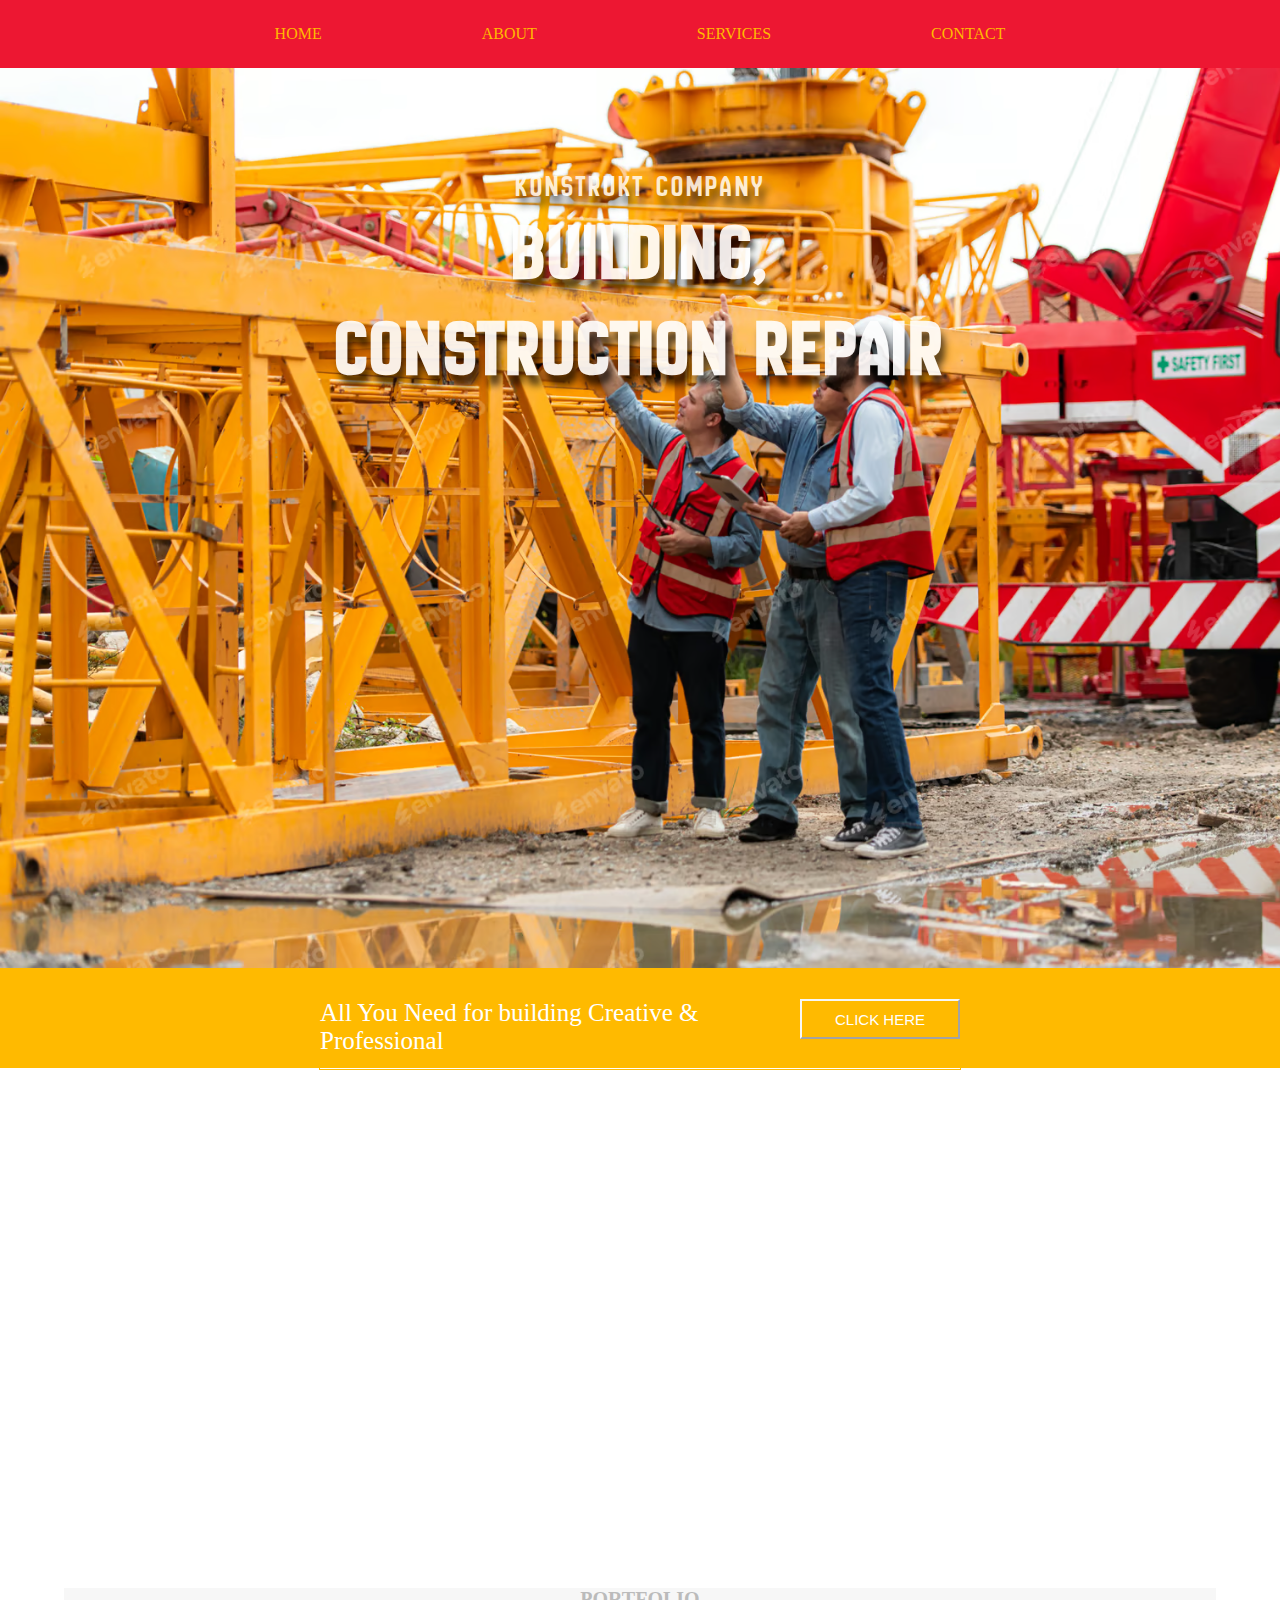
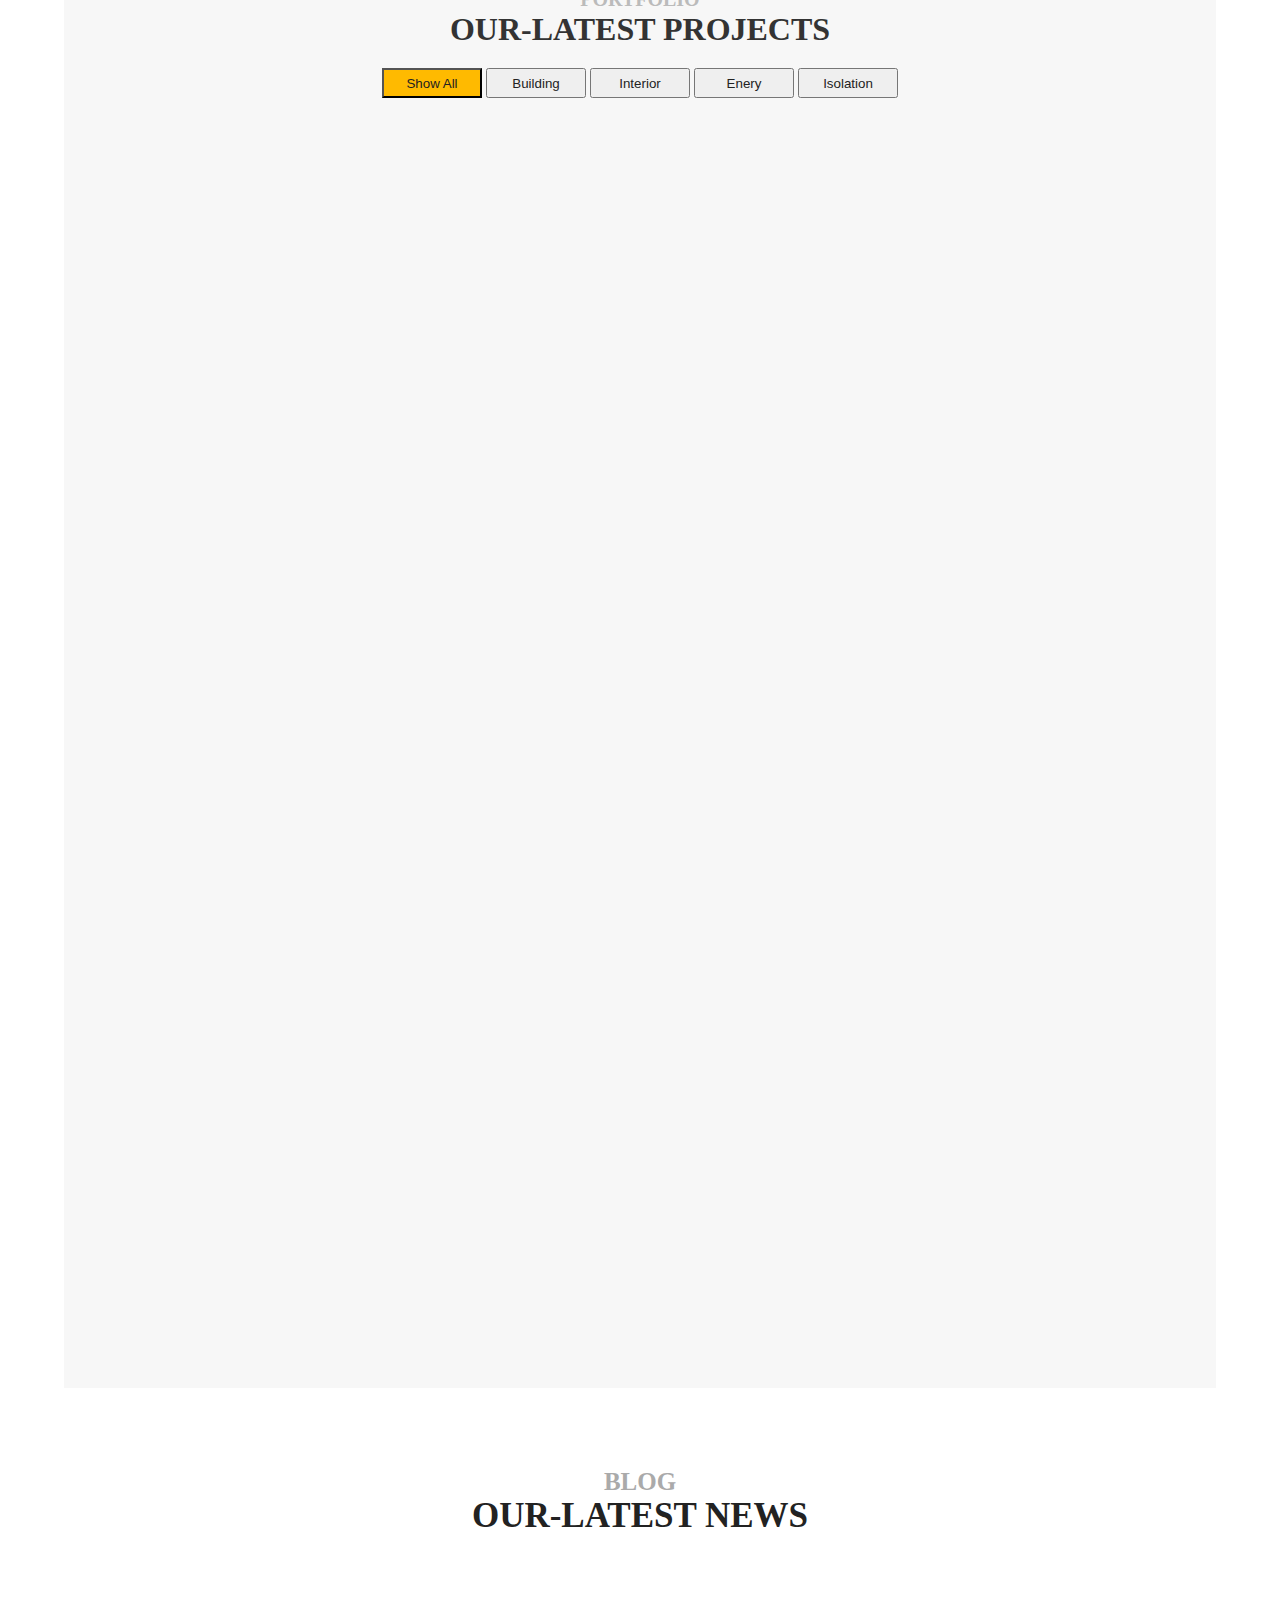
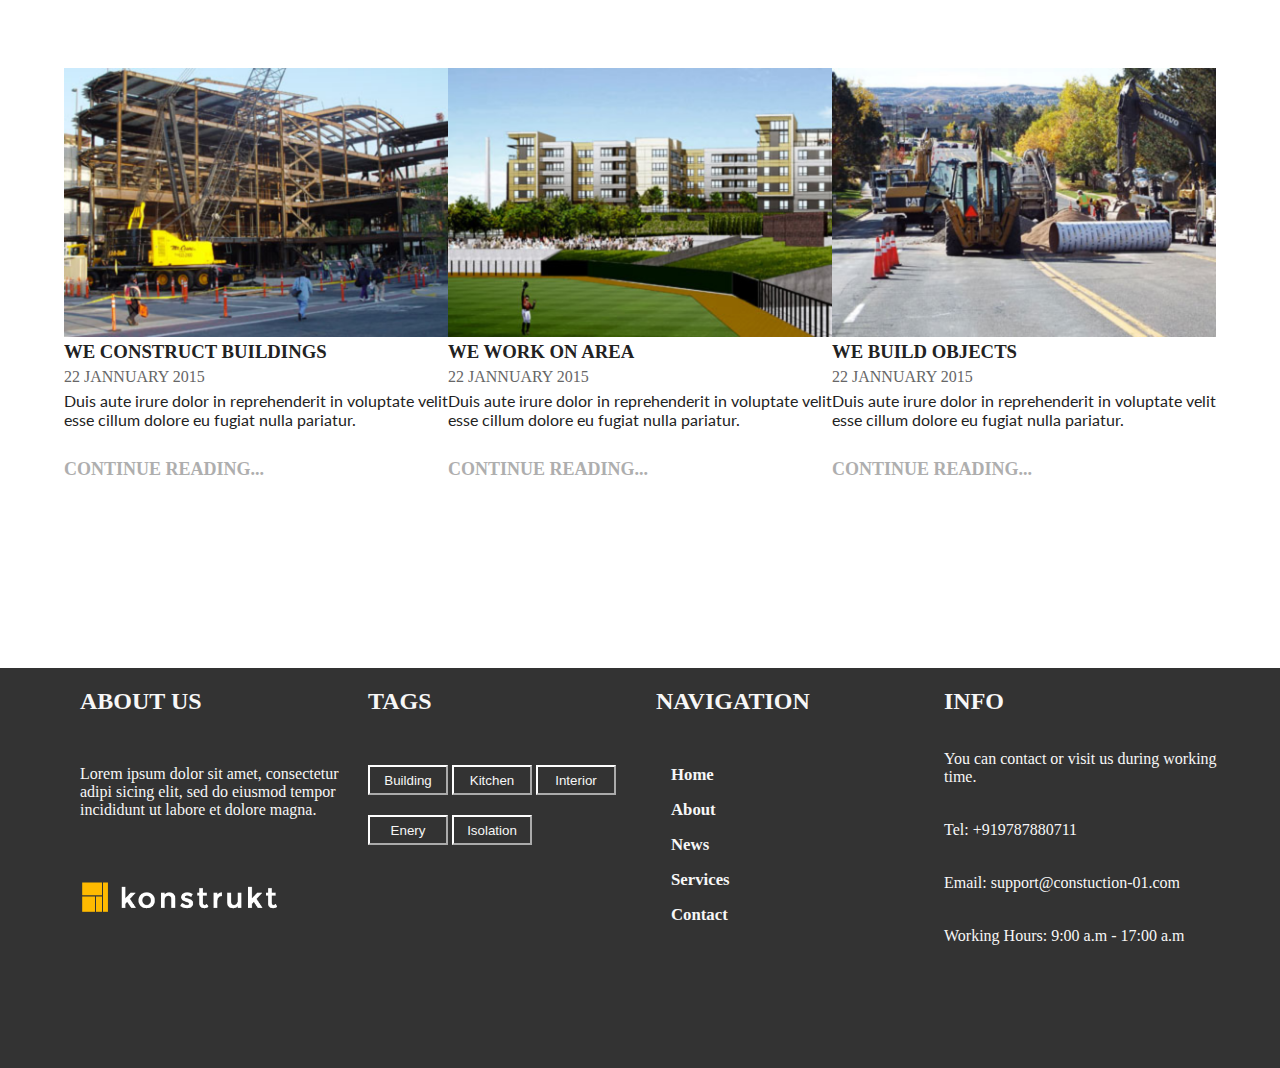
<file: index.html>
<!DOCTYPE html>
<html lang="en">
<head>
    <meta charset="UTF-8">
    <meta name="viewport" content="width=device-width, initial-scale=1.0">
    <link rel="stylesheet" href="./assets/css/style.css">
    <link rel="shortcut icon" href="./assets/img/fav-icon.png" type="image/x-icon">
    <link rel="stylesheet" href="https://cdnjs.cloudflare.com/ajax/libs/font-awesome/6.6.0/css/all.min.css" integrity="sha512-Kc323vGBEqzTmouAECnVceyQqyqdsSiqLQISBL29aUW4U/M7pSPA/gEUZQqv1cwx4OnYxTxve5UMg5GT6L4JJg==" crossorigin="anonymous" referrerpolicy="no-referrer" />
    <link rel="preconnect" href="https://fonts.googleapis.com">
    <link rel="preconnect" href="https://fonts.gstatic.com" crossorigin>
    <link rel="preconnect" href="https://fonts.googleapis.com">
    <link rel="preconnect" href="https://fonts.gstatic.com" crossorigin>
    <!-- aos animation -->
   <link href="https://unpkg.com/aos@2.3.1/dist/aos.css" rel="stylesheet">
   <script src="https://unpkg.com/aos@2.3.1/dist/aos.js"></script>
   <!-- aos animation -->
<!-- font family -->
    <link href="https://fonts.googleapis.com/css2?family=Montserrat:ital,wght@0,100..900;1,100..900&display=swap" rel="stylesheet">
    <link href="https://fonts.googleapis.com/css2?family=Lato:ital,wght@0,100;0,300;0,400;0,700;0,900;1,100;1,300;1,400;1,700;1,900&display=swap" rel="stylesheet">
    <link rel="preconnect" href="https://fonts.googleapis.com">
    <link rel="preconnect" href="https://fonts.gstatic.com" crossorigin>
    <link href="https://fonts.googleapis.com/css2?family=New+Amsterdam&display=swap" rel="stylesheet">

<title>marizee-one</title>
</head>
<body>
<!-- navbar -->
 <div class="navbar">
    <ul class="nav">
        <li><a href="index.html">HOME</a></li>
        <li><a href="about.html">ABOUT</a></li>
        <li><a href="service.html">SERVICES</a></li>
        <li><a href="contact.html">CONTACT</a></li>
     </ul>
 </div>
 <!-- home-page -->
 <div class="bg-img">
    <div class="text">
         <p>KONSTRUKT COMPANY</p>
         <h1>Building,<h1>
         <h1>Construction Repair</h1>
    </div> 
</div>
<!-- yellow-box -->
 <div class="yellow-box">
    <div class="box">
    <p>All You Need for building Creative & Professional<p>
    <button>CLICK HERE</button>
    </div>
 </div>
 <!-- grid -->
<div class="grid">
<!-- main-box -->    
<div class="main-box">
<div data-aos="fade-right" data-aos-duration="800">  
    <div class="box-1">
        <div class="small">
            <img src="./assets/img/img1.png" alt="" width="100%">
        </div>
        <div class="small-2">
            <h3>CONSTRUCTION</h3>
        </div>
        <div class="para-1">
            <p>A nice home deck provides a beautiful and relaxing spot for you and your family to enjoy the outdoors. Our professional handymen are ready to help you with all your deck repair and deck maintenance needs.</p>
        </div>
    </div>
</div>    



<div data-aos="flip-left" data-aos-easing="ease-out-cubic" data-aos-duration="500">
    <div class="box-1">
        <div class="small">
            <img src="./assets/img/img2.png" alt="" width="100%">
        </div>
        <div class="small-2">
            <h3> BUILDING</h3>
        </div>
        <div class="para-1">
            <p>A nice home deck provides a beautiful and relaxing spot for you and your family to enjoy the outdoors. Our professional handymen are ready to help you with all your deck repair and deck maintenance needs.</p>
        </div>
    </div>
</div>    



<div data-aos="fade-left" data-aos-duration="800">  
    <div class="box-1">
        <div class="small">
            <img src="./assets/img/img3.png" alt="" width="100%">
        </div>
        <div class="small-2">
            <h3> ELECTRICY INSTALLATION</h3>
        </div>
        <div class="para-1">
            <p>A nice home deck provides a beautiful and relaxing spot for you and your family to enjoy the outdoors. Our professional handymen are ready to help you with all your deck repair and deck maintenance needs.</p>
        </div>
    </div>
</div>     
</div>   
<!-- PORTFOLIO -->
 <div class="last-project">
    <div class="small-3">
        <h5>PORTFOLIO</h5>
        <h1>OUR-LATEST PROJECTS</h1>
        <button class="show-all">Show All</button>
        <button>Building</button>
        <button>Interior</button>
        <button>Enery</button>
        <button>Isolation</button>
    </div> 
</div> 
<!-- last-project-2 -->
 <div class="last-project-2">
    <!-- main-box-1 -->
  <div class="main-box-1">
             <div data-aos="fade-right" data-aos-duration="1500">
                   <div class="box-2">
                      <div class="small-4">
                          <img src="./assets/img/portfilo-1.png" alt="" width="100%">
                      </div>
                      <div class="para-2">
                            <div class="move">
                                 <h3>ELEGANT HOUSE</h3>
                                 <h5>HOUSE,BUILDING</h5>
                            </div>
                       </div>
                  </div>
             </div>    
           <div data-aos="fade-down" data-aos-duration="1500">   
                 <div class="box-4">
                      <div class="small-4">
                          <img src="./assets/img/portfilo-2.png" alt="" width="100%">
                     </div>
                     <div class="para-2">
                          <div class="move">
                              <h3>BEAUTIFUL HOUSE</h3>
                              <h5>INTERIOR</h5>
                         </div>
                     </div>
                </div>
          </div>
     
     

          <div data-aos="fade-left" data-aos-duration="1500">
                <div class="box-2">
                      <div class="small-4">
                           <img src="./assets/img/portfilo-3.png" alt="" width="100%">
                     </div>
                     <div class="para-2">
                         <div class="move">
                              <h3>CLASSIC HOUSE</h3>
                              <h5>BUILDING,ISOLATION</h5>
                         </div>
                    </div>
               </div>
         </div>     
 </div>
<!-- main-box-2 -->
        <div class="main-box-2">
                 <div data-aos="fade-right" data-aos-duration="1500">
                        <div class="box-3">
                           <div class="small-4">
                               <img src="./assets/img/portfilo-4.png" alt="" width="100%">
                           </div>
                           <div class="para-2">
                                 <div class="move">
                                      <h3>MODERN AND TRENDING HOUSE</h3>
                                      <h5>BUILDING</h5>
                                 </div>
                            </div>
                      </div>   
                </div>      
                <div data-aos="fade-up" data-aos-duration="1500">     
                      <div class="box-3">
                           <div class="small-4">
                               <img src="./assets/img/portfilo-5.png" alt="" width="100%">
                           </div>
                           <div class="para-2">
                               <div class="move">
                                   <h3>AFARIST BUILDING</h3>
                                   <h5>INTERIOR,ISOLATION</h5>
                              </div>
                          </div>
                     </div> 
                 </div>     
              <div data-aos="fade-left" data-aos-duration="1500">          
                     <div class="box-3">
                           <div class="small-4">
                                <img src="./assets/img/portfilo-6.png" alt="" width="100%">
                           </div>
                          <div class="para-2">
                              <div class="move">
                                   <h3>TRADITIONAL HOUSE</h3>
                                   <h5>ENERGY</h5>
                              </div>
                         </div>
                   </div>
              </div>    
       </div>       
 </div> 
 <!-- latest-news -->
<div class="latest-news">
    <div class="para-3">
    <h5>BLOG</h5>
    <h2>OUR-LATEST NEWS</h2>
    </div>
</div>
<div class="main-box-3">
    
    <div class="box-5">
        <div class="small-5">
            <img src="./assets/img/latest-1.png" alt="" width="100%">
        </div>
        <div class="para-4">
            <h3> WE CONSTRUCT BUILDINGS</h3>
            <p>22 JANNUARY 2015</p>            
        </div>
        <div class="para-5">
            <p>Duis aute irure dolor in reprehenderit in voluptate velit esse cillum dolore eu fugiat nulla pariatur.</p>
            <h5>CONTINUE READING...</h5>
        </div>
    </div>
    <div class="box-5">
        <div class="small-5">
            <img src="./assets/img/latest-2.png" alt="" width="100%">
        </div>
        <div class="para-4">
            <h3> WE WORK ON AREA</h3>
            <p>22 JANNUARY 2015</p>            
        </div>
        <div class="para-5">
            <p>Duis aute irure dolor in reprehenderit in voluptate velit esse cillum dolore eu fugiat nulla pariatur.</p>
            <h5>CONTINUE READING...</h5>
        </div>
    </div>

    <div class="box-5">
        <div class="small-5">
            <img src="./assets/img/latest-3.png" alt="" width="100%">
        </div>
        <div class="para-4">
            <h3> WE BUILD OBJECTS</h3>
            <p>22 JANNUARY 2015</p>            
        </div>
        <div class="para-5">
            <p>Duis aute irure dolor in reprehenderit in voluptate velit esse cillum dolore eu fugiat nulla pariatur.</p>
            <h5>CONTINUE READING...</h5>
        </div>
    </div>
</div>
<!-- grid -->
</div>
<!-- last-box -->
<div class="last-box">
    <div class="box-6">
        <div class="small-6">
            <h2>ABOUT US</h2>
            <p>Lorem ipsum dolor sit amet, consectetur adipi sicing elit, sed do eiusmod tempor incididunt ut labore et dolore magna.</p>
            <div class="img-31">
               <img src="./assets/img/footer-logo88x.png" alt="" width="200px">  
            </div>
        </div>
        <div class="small-6">
             <h2>TAGS</h2>
            <div class="butt-1">
                <button class="show-1" >Building</button>
                <button class="show-1">Kitchen</button>
                <button class="show-1">Interior</button>
                <button class="show-2">Enery</button>
                <button class="show-2">Isolation</button>
            </div>
        </div>
        <div class="small-6">
            <h2>NAVIGATION</h2>
            <div class="para-0">
            <h6 class="h6">Home</h6>
            <h6 class="h6">About</h6>
            <h6 class="h6">News</h6>
            <h6 class="h6">Services</h6>
            <h6 class="h6">Contact</h6>
            </div>
        </div>
        <div class="small-6">
             <h2>INFO</h2>
            <div class="para-9">
                <p>You can contact or visit us during working time.</p>
                <p>Tel: +919787880711</p>
                <p>Email: support@constuction-01.com</p>
                <p>Working Hours: 9:00 a.m - 17:00 a.m</p>
            </div>
        </div>
  </div>
</div>
<script>
    AOS.init();
  </script>

</body>
</html>
</file>
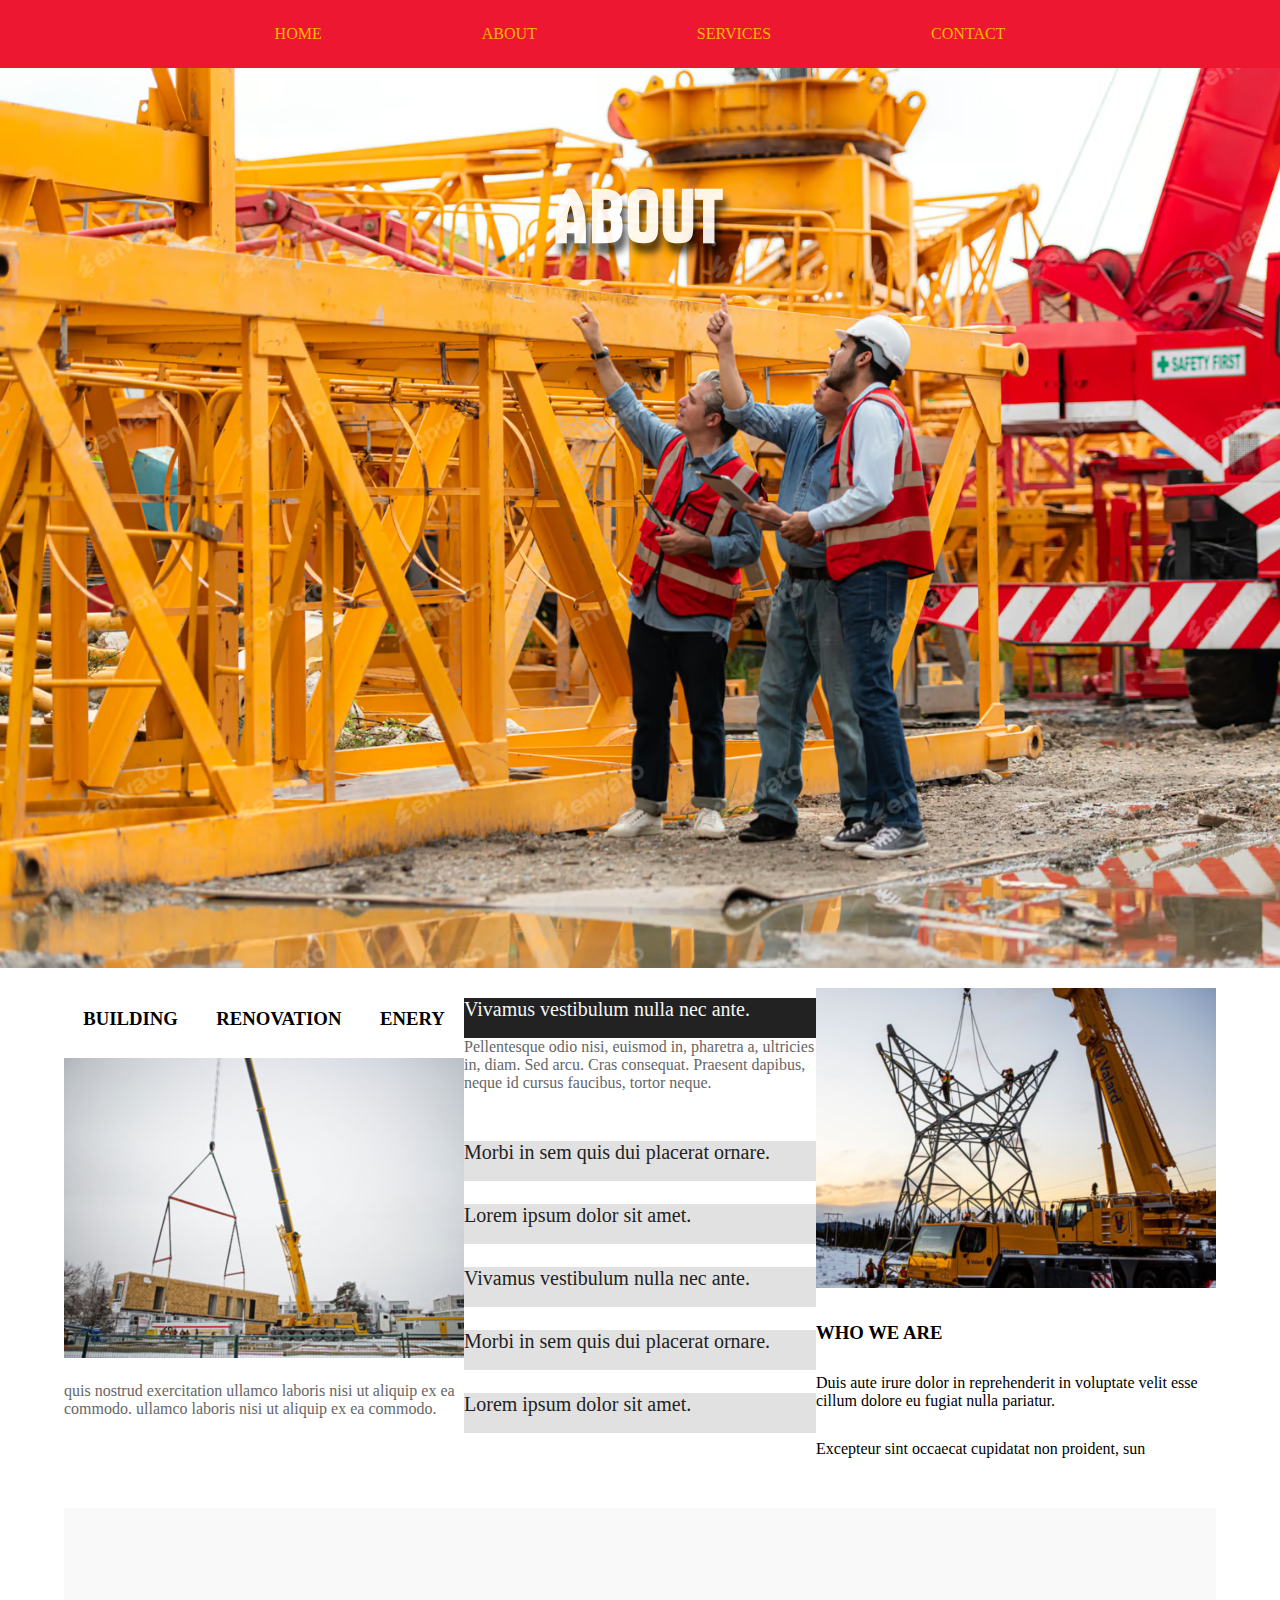
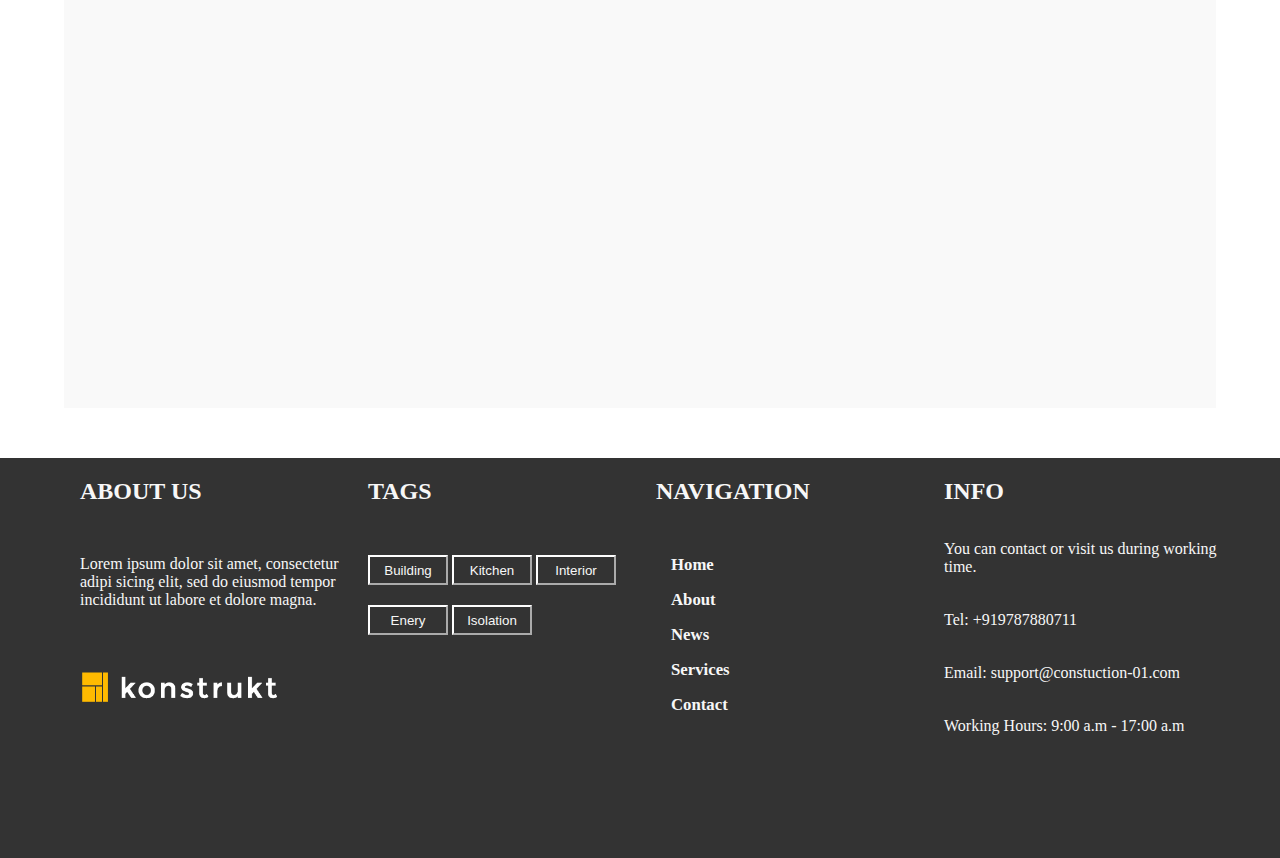
<file: about.html>
<!DOCTYPE html>
<html lang="en">
<head>
    <meta charset="UTF-8">
    <meta name="viewport" content="width=device-width, initial-scale=1.0">
    <link rel="stylesheet" href="./assets/css/style.css">
    <link rel="shortcut icon" href="./assets/img/fav-icon.png" type="image/x-icon">
    <link rel="stylesheet" href="https://cdnjs.cloudflare.com/ajax/libs/font-awesome/6.6.0/css/all.min.css" integrity="sha512-Kc323vGBEqzTmouAECnVceyQqyqdsSiqLQISBL29aUW4U/M7pSPA/gEUZQqv1cwx4OnYxTxve5UMg5GT6L4JJg==" crossorigin="anonymous" referrerpolicy="no-referrer" />
    <link rel="preconnect" href="https://fonts.googleapis.com">
    <link rel="preconnect" href="https://fonts.gstatic.com" crossorigin>
    <link rel="preconnect" href="https://fonts.googleapis.com">
    <link rel="preconnect" href="https://fonts.gstatic.com" crossorigin>
    <!-- aos animation -->
   <link href="https://unpkg.com/aos@2.3.1/dist/aos.css" rel="stylesheet">
   <script src="https://unpkg.com/aos@2.3.1/dist/aos.js"></script>
   <!-- aos animation -->
<!-- font family -->
    <link href="https://fonts.googleapis.com/css2?family=Montserrat:ital,wght@0,100..900;1,100..900&display=swap" rel="stylesheet">
    <link href="https://fonts.googleapis.com/css2?family=Lato:ital,wght@0,100;0,300;0,400;0,700;0,900;1,100;1,300;1,400;1,700;1,900&display=swap" rel="stylesheet">
    <link rel="preconnect" href="https://fonts.googleapis.com">
    <link rel="preconnect" href="https://fonts.gstatic.com" crossorigin>
    <link href="https://fonts.googleapis.com/css2?family=New+Amsterdam&display=swap" rel="stylesheet">

    <title>Marizee-two</title>
</head>
<body>
<!-- navbar -->
 <div class="navbar">
    <ul class="nav">
        <li><a href="index.html">HOME</a></li>
        <li><a href="about.html">ABOUT</a></li>
        <li><a href="service.html">SERVICES</a></li>
        <li><a href="contact.html">CONTACT</a></li>
     </ul>
</div>

<!-- home-page-->
<div class="bg-img">
    <div class="text-1">
        <h1>ABOUT<h1>  
   </div> 
</div>
 <!-- grid -->
 <div class="grid">
 <!-- main-box-4 -->
  <div class="content">
               <div class="box-8">
                   <div  class="small-7">
                        <h3>BUILDING</h3>
                        <h3>RENOVATION</h3>
                        <h3>ENERY</h3>
                   </div>
                   <img src="./assets/img/img1.png" alt="">
                   <p>quis nostrud exercitation ullamco laboris nisi ut aliquip ex ea commodo. ullamco laboris nisi ut aliquip ex ea commodo.</p>
               </div>
               <div class="box-9">
                      <div class="small-27">
                           <div class="small-26">
                                <p>  <i class="fa-solid fa-minus"></i>Vivamus vestibulum nulla nec ante.</p>  
                           </div>
                            <p>Pellentesque odio nisi, euismod in, pharetra a, ultricies in, diam. Sed arcu. Cras consequat. Praesent dapibus, neque id cursus faucibus, tortor neque.</p>
                      </div>
               
                       <div class="small-28">
                           <p><i class="fa-solid fa-plus"></i>Morbi in sem quis dui placerat ornare.</p>
                       </div>
               
                       <div class="small-28">
                           <p></p><i class="fa-solid fa-plus"></i>Lorem ipsum dolor sit amet.</p>
                       </div>
               
                       <div class="small-28">
                           <p></p><i class="fa-solid fa-plus"></i>Vivamus vestibulum nulla nec ante.</p>
                       </div>
               
                       <div class="small-28">
                           <p><i class="fa-solid fa-plus"></i>Morbi in sem quis dui placerat ornare.</p>
                           
                       </div>
               
                       <div class="small-28">
                           <p></p><i class="fa-solid fa-plus"></i>Lorem ipsum dolor sit amet.</p>
                       </div> 
               </div>
               
               
               <div class="box-10">
                   <div class="small-29">
                       <img src="./assets/img/img3.png" alt="">
                       <h3>WHO WE ARE</h3>
                       <p>Duis aute irure dolor in reprehenderit in voluptate velit esse cillum dolore eu fugiat nulla pariatur.</p>             
                       <p>Excepteur sint occaecat cupidatat non proident, sun</p>
                  </div>
             </div>
</div>  
<!-- main-box-5 --> 
 <div class="main-box-5">
    <div data-aos="fade-right" data-aos-duration="1500">
       <div class="box-11">
            <div class="small-8"> 
                <img src="./assets/img/PERSON-1.png" alt="">
            </div>
            <h2>JOHN SMITH</h2>
            <h5>COMPANY MANAGER</h5>
            <P>Lorem ipsum dolor sit amet, consectetur adipisicing elit, sed do eiusmod tempor incididunt ut labore et dolore magna aliqua.</P>
       </div>
    </div>  

    <div data-aos="fade-right" data-aos-duration="1500">
       <div class="box-11">    
            <div class="small-8"> 
                <img src="./assets/img/PERSON-2.png" alt="">
            </div>
            <h2>BESIM DAUTI</h2>
            <h5>ARCHITECH</h5>
            <P>Lorem ipsum dolor sit amet, consectetur adipisicing elit, sed do eiusmod tempor incididunt ut labore et dolore magna aliqua.</P>  
       </div>
    </div>  

    <div data-aos="fade-left" data-aos-duration="1500">
       <div class="box-11">        
            <div class="small-8"> 
                <img src="./assets/img/PERSON-3.png" alt="">
            </div>
            <h2>ALEX DOE</h2>
            <h5>PROJECT MANAGER</h5>
            <P>Lorem ipsum dolor sit amet, consectetur adipisicing elit, sed do eiusmod tempor incididunt ut labore et dolore magna aliqua.</P>     
       </div>
    </div>  

       
    <div data-aos="fade-left" data-aos-duration="1500"> 
       <div class="box-11">     
            <div class="small-8"> 
                <img src="./assets/img/PERSON-4.png" alt="">
            </div>
            <h2>HUNEJS DAUTI</h2>
            <h5>BUILDING WORKER</h5>
            <P>Lorem ipsum dolor sit amet, consectetur adipisicing elit, sed do eiusmod tempor incididunt ut labore et dolore magna aliqua.</P>
       </div>
    </div>  
 </div>
<!-- grid -->  
</div> 

<!-- last-box -->
<div class="last-box-2">
    <div class="box-6">
        <div class="small-6">
            <h2>ABOUT US</h2>
            <p>Lorem ipsum dolor sit amet, consectetur adipi sicing elit, sed do eiusmod tempor incididunt ut labore et dolore magna.</p>
            <div class="img-31">
               <img src="./assets/img/footer-logo88x.png" alt="" width="200px">  
            </div>
        </div>
        <div class="small-6">
             <h2>TAGS</h2>
            <div class="butt-1">
                <button class="show-1" >Building</button>
                <button class="show-1">Kitchen</button>
                <button class="show-1">Interior</button>
                <button class="show-2">Enery</button>
                <button class="show-2">Isolation</button>
            </div>
        </div>
        <div class="small-6">
            <h2>NAVIGATION</h2>
            <div class="para-0">
            <h6 class="h6">Home</h6>
            <h6 class="h6">About</h6>
            <h6 class="h6">News</h6>
            <h6 class="h6">Services</h6>
            <h6 class="h6">Contact</h6>
            </div>
        </div>
        <div class="small-6">
             <h2>INFO</h2>
            <div class="para-9">
                <p>You can contact or visit us during working time.</p>
                <p>Tel: +919787880711</p>
                <p>Email: support@constuction-01.com</p>
                <p>Working Hours: 9:00 a.m - 17:00 a.m</p>
            </div>
        </div>
  </div>
</div>
<script>
    AOS.init();
</script>   
</body>
</html>

































 <!-- <div class="box-12">

    </div>


    <div class="box-12">
        
    </div>


    <div class="box-12">
        
    </div>
     -->
</file>
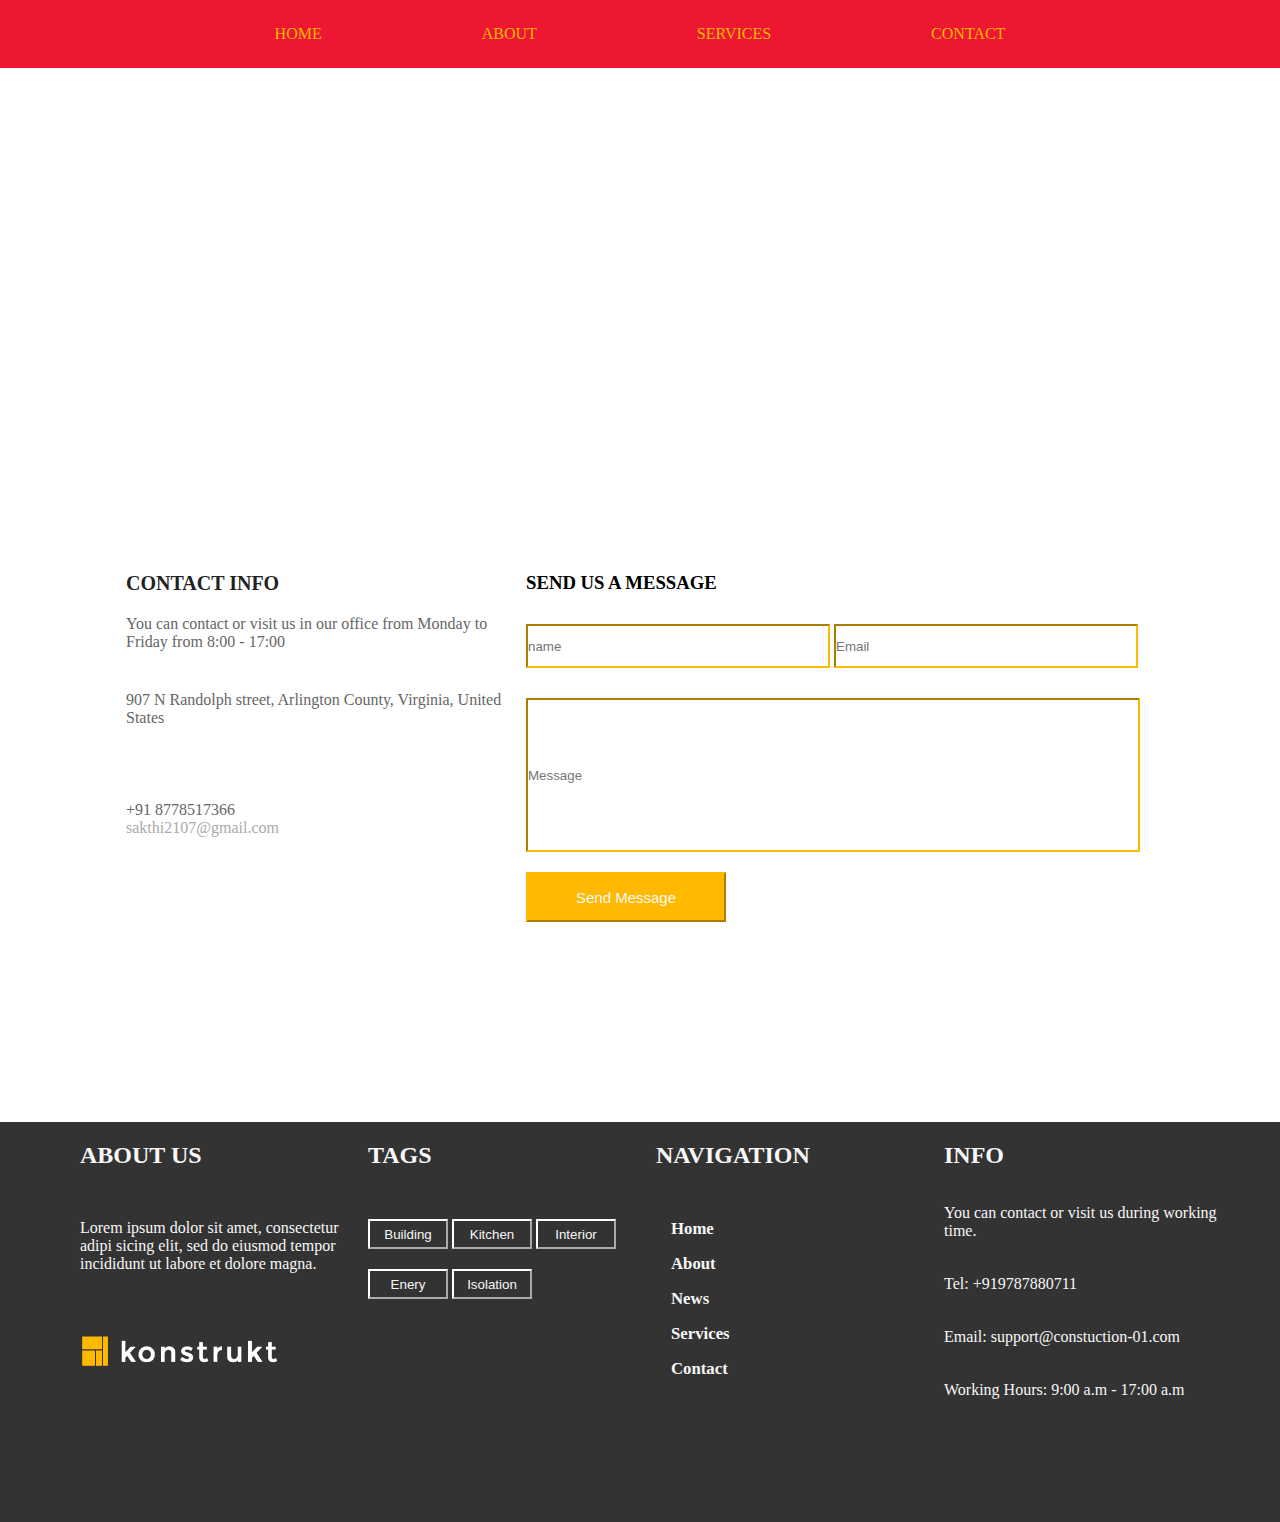
<file: contact.html>
<!DOCTYPE html>
<html lang="en">
<head>
    <meta charset="UTF-8">
    <meta name="viewport" content="width=device-width, initial-scale=1.0">
    <link rel="stylesheet" href="./assets/css/style.css">
    <link rel="shortcut icon" href="./assets/img/fav-icon.png" type="image/x-icon">
   <!-- aos animation -->
   <link href="https://unpkg.com/aos@2.3.1/dist/aos.css" rel="stylesheet">
   <script src="https://unpkg.com/aos@2.3.1/dist/aos.js"></script>
   <!-- aos animation -->

    <link rel="stylesheet" href="https://cdnjs.cloudflare.com/ajax/libs/font-awesome/6.6.0/css/all.min.css" integrity="sha512-Kc323vGBEqzTmouAECnVceyQqyqdsSiqLQISBL29aUW4U/M7pSPA/gEUZQqv1cwx4OnYxTxve5UMg5GT6L4JJg==" crossorigin="anonymous" referrerpolicy="no-referrer" />
    <link rel="preconnect" href="https://fonts.googleapis.com">
    <link rel="preconnect" href="https://fonts.gstatic.com" crossorigin>
    <link rel="preconnect" href="https://fonts.googleapis.com">
    <link rel="preconnect" href="https://fonts.gstatic.com" crossorigin>
    
<!-- font family -->
<link href="https://fonts.googleapis.com/css2?family=Montserrat:ital,wght@0,100..900;1,100..900&display=swap" rel="stylesheet">
<link href="https://fonts.googleapis.com/css2?family=Lato:ital,wght@0,100;0,300;0,400;0,700;0,900;1,100;1,300;1,400;1,700;1,900&display=swap" rel="stylesheet">
<link rel="preconnect" href="https://fonts.googleapis.com">
<link rel="preconnect" href="https://fonts.gstatic.com" crossorigin>
<link href="https://fonts.googleapis.com/css2?family=New+Amsterdam&display=swap" rel="stylesheet">
<title>marizee-four</title>
</head>
<body>
 <!-- navbar -->
 <div class="navbar">
    <ul class="nav">
       <li><a href="index.html">HOME</a></li>
       <li><a href="about.html">ABOUT</a></li>
       <li><a href="service.html">SERVICES</a></li>
       <li><a href="contact.html">CONTACT</a></li>
    </ul>
</div>
<!-- grid -->
<!-- <div class="grid"> -->
<!-- map -->
<iframe src="https://www.google.com/maps/embed?pb=!1m18!1m12!1m3!1d100335.5505977913!2d-1.3412088037085026!3d52.95410944369382!2m3!1f0!2f0!3f0!3m2!1i1024!2i768!4f13.1!3m3!1m2!1s0x487995b817bcb03b%3A0x3d0e43fa0e1fda0e!2sHilton%20Nottingham!5e0!3m2!1sen!2sin!4v1725008875049!5m2!1sen!2sin"  height="450" style="border:0;" allowfullscreen="" loading="lazy" referrerpolicy="no-referrer-when-downgrade" width="100%"></iframe>
<!-- grid -->
<!-- </div> -->
<!-- contact -->
 <div class="contact-1">
    <div class="box-7">
        <div class="ctn-box-1">
                <h3>CONTACT INFO</h3>
                <p>You can contact or visit us in our office from Monday to Friday from 8:00 - 17:00</p>
                <div class="font-1">
                    <p><i class="fa-solid fa-location-dot"></i>
                    907 N Randolph street, Arlington County, Virginia, United States</p>        
                </div>

                <div class="phone">
                    <p><i class="fa-solid fa-phone"></i>
                    +91 8778517366</p>
               </div>
               <div class="mail">
                   <a href=""><i class="fa-solid fa-envelope"></i>
                   sakthi2107@gmail.com</a>
               </div>
       </div>
       <div class="ctn-box-2">
            <div class="usa">
                <h3>SEND US A MESSAGE</h3>
            </div>
                 <input class="type-1" type="text" placeholder="name">
                 <input class="type-2" type="Email" placeholder="Email">
                 <input class="type-3" type="Message" placeholder="Message">
                 <button class="send">Send Message</button>
           </div>
      </div>
 </div>
 <!-- last-box-4 -->
<div class="last-box-4">
    <div class="box-6">
        <div class="small-6">
            <h2>ABOUT US</h2>
            <p>Lorem ipsum dolor sit amet, consectetur adipi sicing elit, sed do eiusmod tempor incididunt ut labore et dolore magna.</p>
            <div class="img-31">
               <img src="./assets/img/footer-logo88x.png" alt="" width="200px">  
            </div>
        </div>
        <div class="small-6">
             <h2>TAGS</h2>
            <div class="butt-1">
                <button class="show-1" >Building</button>
                <button class="show-1">Kitchen</button>
                <button class="show-1">Interior</button>
                <button class="show-2">Enery</button>
                <button class="show-2">Isolation</button>
            </div>
        </div>
        <div class="small-6">
            <h2>NAVIGATION</h2>
            <div class="para-0">
            <h6 class="h6">Home</h6>
            <h6 class="h6">About</h6>
            <h6 class="h6">News</h6>
            <h6 class="h6">Services</h6>
            <h6 class="h6">Contact</h6>
            </div>
        </div>
        <div class="small-6">
             <h2>INFO</h2>
            <div class="para-9">
                <p>You can contact or visit us during working time.</p>
                <p>Tel: +919787880711</p>
                <p>Email: support@constuction-01.com</p>
                <p>Working Hours: 9:00 a.m - 17:00 a.m</p>
            </div>
        </div>
  </div>
</div>
<script>
    AOS.init();
  </script>
</body>
</html>
</file>
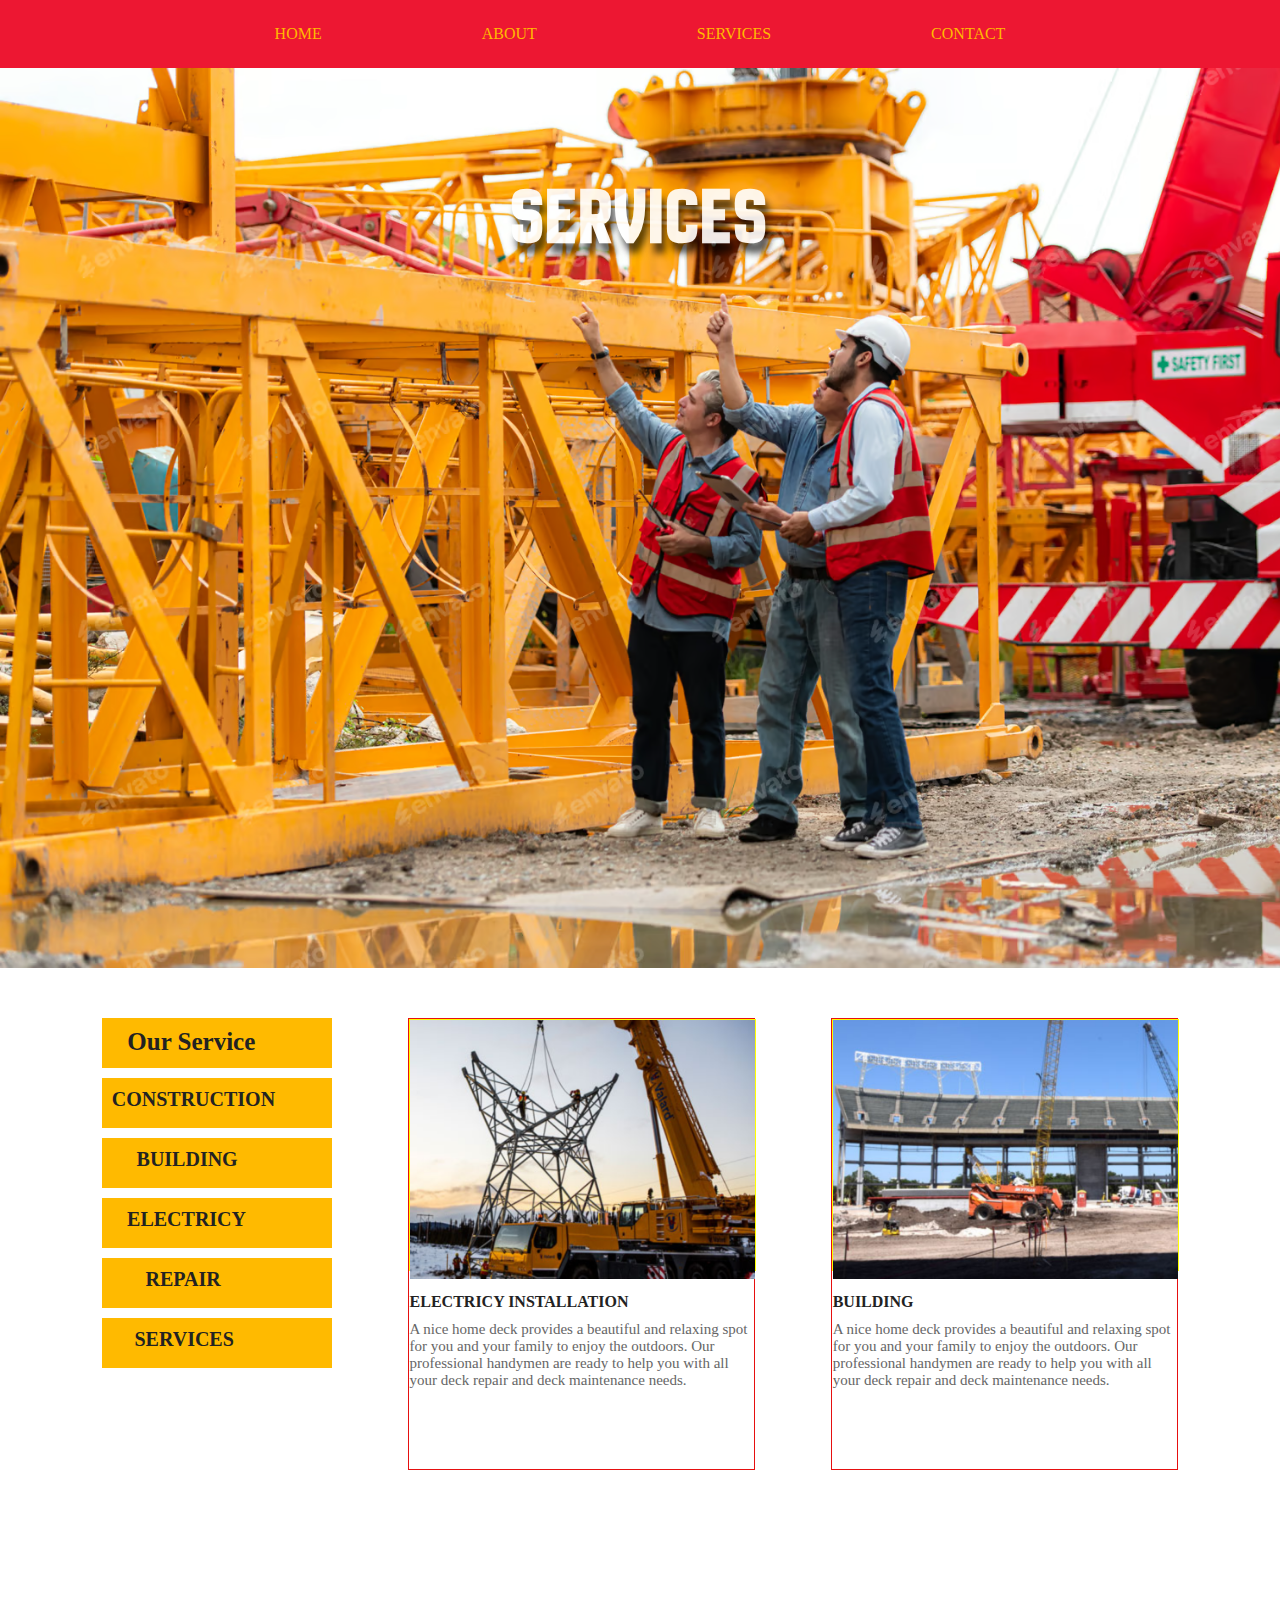
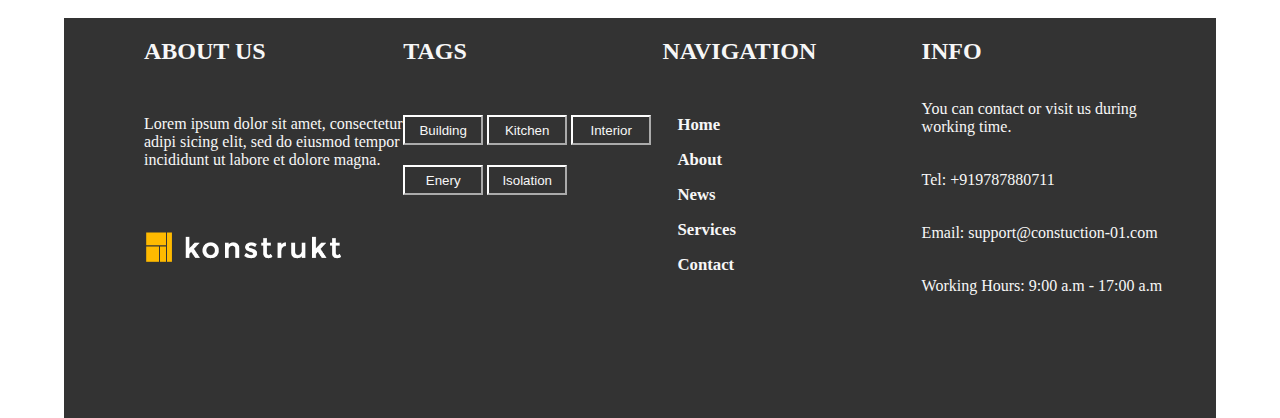
<file: service.html>
<!DOCTYPE html>
<html lang="en">
<head>
    <meta charset="UTF-8">
    <meta name="viewport" content="width=device-width, initial-scale=1.0">
    <link rel="stylesheet" href="./assets/css/style.css">
    <link rel="shortcut icon" href="./assets/img/fav-icon.png" type="image/x-icon">
    <link rel="stylesheet" href="https://cdnjs.cloudflare.com/ajax/libs/font-awesome/6.6.0/css/all.min.css" integrity="sha512-Kc323vGBEqzTmouAECnVceyQqyqdsSiqLQISBL29aUW4U/M7pSPA/gEUZQqv1cwx4OnYxTxve5UMg5GT6L4JJg==" crossorigin="anonymous" referrerpolicy="no-referrer" />
    <link rel="preconnect" href="https://fonts.googleapis.com">
    <link rel="preconnect" href="https://fonts.gstatic.com" crossorigin>
    <link rel="preconnect" href="https://fonts.googleapis.com">
    <link rel="preconnect" href="https://fonts.gstatic.com" crossorigin>
    <!-- aos animation -->
   <link href="https://unpkg.com/aos@2.3.1/dist/aos.css" rel="stylesheet">
   <script src="https://unpkg.com/aos@2.3.1/dist/aos.js"></script>
   <!-- aos animation -->
<!-- font family -->
    <link href="https://fonts.googleapis.com/css2?family=Montserrat:ital,wght@0,100..900;1,100..900&display=swap" rel="stylesheet">
    <link href="https://fonts.googleapis.com/css2?family=Lato:ital,wght@0,100;0,300;0,400;0,700;0,900;1,100;1,300;1,400;1,700;1,900&display=swap" rel="stylesheet">
    <link rel="preconnect" href="https://fonts.googleapis.com">
    <link rel="preconnect" href="https://fonts.gstatic.com" crossorigin>
    <link href="https://fonts.googleapis.com/css2?family=New+Amsterdam&display=swap" rel="stylesheet">

    <title>marizee-three</title>
</head>
<body>

<!-- navbar -->
 <div class="navbar">
    <ul class="nav">
        <li><a href="index.html">HOME</a></li>
        <li><a href="about.html">ABOUT</a></li>
        <li><a href="service.html">SERVICES</a></li>
        <li><a href="contact.html">CONTACT</a></li>
     </ul>
</div>

<!-- home-page-->
<div class="bg-img">
    <div class="text-1">
        <h1>SERVICES<h1>  
   </div> 
</div>
<!-- grid -->
<div class="grid">
<!-- main-box-6 -->
<div class="main-box-6">

   <div class="box-12">
        <div class="box-14">
            <h5>Our Service</h5>
            <i class="fa-solid fa-arrow-right"></i>
        </div>


        <div class="box-15">
            <h5>CONSTRUCTION</h5>
            <i class="fa-solid fa-arrow-right"></i>
        </div>

        <div class="box-16">
            <h5>BUILDING</h5>
            <i class="fa-solid fa-arrow-right"></i>
        </div>

        <div class="box-17">
            <h5>ELECTRICY</h5>
            <i class="fa-solid fa-arrow-right"></i>
        </div>

        <div class="box-18">
            <h5>REPAIR</h5>
            <i class="fa-solid fa-arrow-right"></i>
        </div>

        <div class="box-19">
            <h5> SERVICES</h5>
            <i class="fa-solid fa-arrow-right"></i>
        </div>

    </div>
      <div class="box-21">
            <div class="small-9">
                <img src="./assets/img/img3.png" alt="" width="100%">
                <h2><i class="fa-solid fa-bolt"></i> ELECTRICY INSTALLATION</h2>
                <p>A nice home deck provides a beautiful and relaxing spot for you and your family to enjoy the outdoors. Our professional handymen are ready to help you with all your deck repair and deck maintenance needs.</p>
                
            </div>
      </div>
      <div class="box-21">
            <div class="small-9">
                <img src="./assets/img/img2.png" alt="" width="100%">
                <h2><i class="fa-solid fa-city"></i> BUILDING</h2>
                <p>A nice home deck provides a beautiful and relaxing spot for you and your family to enjoy the outdoors. Our professional handymen are ready to help you with all your deck repair and deck maintenance needs.</p>
            </div>
      </div>
</div> 
<!-- last-box-3-->
<div class="last-box-3">
    <div class="box-6">
        <div class="small-6">
            <h2>ABOUT US</h2>
            <p>Lorem ipsum dolor sit amet, consectetur adipi sicing elit, sed do eiusmod tempor incididunt ut labore et dolore magna.</p>
            <div class="img-31">
               <img src="./assets/img/footer-logo88x.png" alt="" width="200px">  
            </div>
        </div>
        <div class="small-6">
             <h2>TAGS</h2>
            <div class="butt-1">
                <button class="show-1" >Building</button>
                <button class="show-1">Kitchen</button>
                <button class="show-1">Interior</button>
                <button class="show-2">Enery</button>
                <button class="show-2">Isolation</button>
            </div>
        </div>
        <div class="small-6">
            <h2>NAVIGATION</h2>
            <div class="para-0">
            <h6 class="h6">Home</h6>
            <h6 class="h6">About</h6>
            <h6 class="h6">News</h6>
            <h6 class="h6">Services</h6>
            <h6 class="h6">Contact</h6>
            </div>
        </div>
        <div class="small-6">
             <h2>INFO</h2>
            <div class="para-9">
                <p>You can contact or visit us during working time.</p>
                <p>Tel: +919787880711</p>
                <p>Email: support@constuction-01.com</p>
                <p>Working Hours: 9:00 a.m - 17:00 a.m</p>
            </div>
        </div>
  </div>
</div>
<!-- grid -->
</div>
<script>
    AOS.init();
  </script>
</body>
</html>
</file>
<file: assets/css/style.css>
*{
    margin: 0;
    padding: 0;
}
.grid{
    width: 90%;
    margin: auto;
}
.nav{
    display: flex;
    justify-content: center;
    list-style: none;
    gap: 160px;
    background-color: #ed1732;
    padding: 25px;
    /* font-size: 20px; */
    color: #222222;
}
.nav li a{
    color: #FFBA00;
    text-decoration: none;
}
.navbar{
    position: sticky;
    top: 0;
    z-index: 52;
}
/* home-page */
 .bg-img{
    width: 100%;
    height: 900px;
    background-image: url(../img/building-img.avif);
    /* background-position: 100% ; */
    background-repeat: no-repeat;
    background-size: cover;
} 
.text{
    text-align: center; 
    position: relative;
    color: #ffffff;
    padding: 100px 100px;
    font-family: "New Amsterdam";
    font-size: 40px;
    opacity: 0.9;
    text-shadow: 4px 10px 7px rgba(0,0,0,0.71);
    letter-spacing: 3px;
}
.text p{
    font-size: 20px;
    color:#ffffff ;
    font-family: "New Amsterdam";
    font-size: 30px;
    opacity: 0.9;
    text-shadow: 4px 10px 7px rgba(0,0,0,0.71);
}
/* media-query home-page */
@media screen and (max-width:500px) {
    .nav{
        font-size: 10px;
        gap: 50px;
    }  
    .text{
        font-size: 20px;
    }
    .text h1{
        position: relative;
        right: 40px;
    }
}

/* yellow-box */
.yellow-box{
    height: 100px;
    width: 100%;
    background-color: #FFBA00;
    display: flex;
    justify-content: center;
}
.box{
    height: 100px;
    width: 50%;
    border: 1PX solid #FFBA00;
    display: flex;
    justify-content: space-around;
    gap: 60px;
}
.box p{
    margin-top: 30px;
    color: #FFFFFF;
    font-size: 25px;
    font-family: "monserrat" sans-serif;
}
.box button{   
    background-color: #FFBA00;
    font-size: 15px;
    width: 160px;
    height: 40px;
    color: #FFFFFF;
    border-color: #F7F7F7;
    font-family: "monserrat" sans-serif;
    cursor: pointer;

}
/* media-query yellow-box */
@media screen and (max-width:500px) {
    .box{
        display: block;
    }
    .box p{
        margin: 0;
        font-size: large;
    }
    .box button{
        margin: 0px;
        left: 0;
        width: 100%;
        height: 20px;
    }
}
/* main-box */
.main-box{
    margin-top: 20px;
    width: 100%;
    height: 460px;
    display: flex;
    justify-content: space-around;
}
.box-1{
    width: 400px;
    height: 450px;

}
.small{
    width: 100%;
    height: 300px;
}
.small-2{
    width: 100%;
    height: 50px;
    color: #222222;
    font-family: "monserrat" sans-serif;
}
.para-1{
    font-family: "lato"sans-serif;
    color: #666666;
}
/* media-query main-box */
@media screen and (max-width:500px) {
    .main-box{
        display: block;
    }
    .box-1{
        width: 100%;
    }
   
}
/* PORTFOLIO */
.last-project{
    margin-top: 20px;
    width: 100%;
    height: 400px;
    background-color: #F7F7F7;

}
.small-3{
    margin-top: 40px;
    width: 100%;
    height: 200px;
    text-align: center;  
    background-color: #F7F7F7;
}
.small-3 h5{
    margin-top: 40px;
    font-size: 20px;
    font-family: "monserrat" sans-serif;
    color: #BBBBBB;
}
.small-3 h1{
    font-family: "monserrat" sans-serif;
    color: #333333;
}
.small-3 button{
  margin-top: 20px;
  width: 100px;
  height: 30px;
  font-family: "monserrat" sans-serif;
  color: #222222;
  cursor: pointer;
  transition: all 0.5s;
  text-decoration: none;  
} 
.show-all{
    background-color: #FFBA00;
    font-family: "monserrat" sans-serif;
    color: #FFFFFF;
    cursor: pointer;
    transition: all 0.5s;
    text-decoration: none; 
}
.small-3 button:hover{
    background-color: #FFBA00;
    color: white;
}
.last-project-2{
    width: 100%;
    height: 1000px;
    background-color: #F7F7F7;
}

.main-box-1{
    width: 100%;
    height:500px;
    display: flex;
    justify-content: space-around;
}
.box-2{
    width: 400px;
    height: 450px;
}
.main-box-2{
    width: 100%;
    height:500px;
    display: flex;
    justify-content: space-around;
}
.box-3{
    width: 400px;
    height: 450px;
}
.box-4{
    width: 400px;
    height: 450px;
}
.small-4{
    width: 100%;
    height: 270px;
 
}
.para-2{
    width: 100%;
    height: 100px;
}
.move{
    margin-top: 10px;
    margin-left: 20px;
    width: 90%;
    height: 50px;
}
.move h5{
    margin-top: 5px;
    color: #AAAAAA;
}
.move h3{
    color:#222222;
    font-family: "monserrat" sans-serif;

}
.box-3{
    width: 400px;
    height: 450px;
}

/*media-query PORTFOLIO */
@media screen and (max-width:500px){
    .last-project{
    margin-top: 1050px;
    width: 100%;
    height: 300px;
    }
    .small-3 button{
        width: 60px;
        height: 30px;
        font-size: 10px;
    }
    .main-box-1{
        display: block;
    }
    .main-box-2{
        display: block;
    }
    .box-2{
          width: 100%;
          height: 100%;
    }
    .box-3{
        width: 100%;
        height: 100%;
    }
    .box-4{
        margin-top: 1500px;
        width: 100%;
    }

}
/* latest-news */
.latest-news{
    width: 100%;
    height: 200px;
    text-align: center;
}
.latest-news h2{
font-size: 35px;

    color:#222222;
    font-family: "monserrat" sans-serif;
}
.latest-news h5{
font-size: 25px;
    margin-top: 5px;
    color: #AAAAAA;
}
.para-3{
      width: 100%;
      height: 100px;
      margin-top: 80px;
}
.main-box-3{
    width: 100%;
    height: 550px;
    display: flex;
    justify-content: space-around;

}
.box-5{
    width: 400px;
    height: 500px;

    
}
.para-4{
    width: 100%;
    height: 50px;

}
.para-5{
    width: 100%;
    height: 100px;
    

}
.para-4 h3{
    color: #222222;
    font-family: "monserrat" sans-serif;
}
.para-4 p{
    margin-top: 5px;
    color: #666666;
    font-family: "monserrat" sans-serif;
}
.para-5 h5{
    font-size: 18px;
    margin-top: 30px;
    color: #AEAEAE;
    font-family: "monserrat" sans-serif;
}
.para-5 p{
    color: #222222;
    font-family:  "lato", sans-serif;
} 

/*media-query latest-news */
@media screen and (max-width:500px){
    .main-box-3{
        display: block;
    }
    .latest-news{
        margin-top: 1900px;
    }
    .small-5{
        width: 100%;
    }
    .box-5{
        width: 100%;
    }
}
/* last-box */
.last-box{
    width: 100%;
    height: 400px;
    background-color: #333333;
}
.box-6{
    display: flex;
    justify-content: space-around; 
    margin-top: 50px;
    margin-left: 80px;
    width: 90%;
    height: 300px;

}
.small-6{
    width: 300px;
    height: 300px;
}
.small-6 h2{
    margin-top: 20px;
    color: #F7F7F7;

}
.small-6 p{
    margin-top: 50px;
    color: #F7F7F7;
}
.img-31{
    width: 200px;
    margin-top: 60px;
}
.butt-1{
    margin-top: 50px;
    
}
.show-1{
    width: 80px;
    height: 30px;
    color: #F7F7F7;
    background-color: #333333;
    border-color: #ffffff;
    cursor: pointer;

}
.show-2{
    margin-top: 20px;
    color: #F7F7F7;
    width: 80px;
    height: 30px;
    background-color: #333333;
    border-color: #ffffff; 
    cursor: pointer;   
}
.butt-1 button:hover{
    background-color: #FFBA00;
    color: white;
}
.para-0{
    font-size: 25px;
    margin-top: 50px;
    color: #F7F7F7;
    font-family: "monserrat" sans-serif;
    cursor: pointer; 
}
.h6{
    margin: 15px;
}
.para-0 .h6:hover{
    background-color: #FFBA00;
    color: white;
} 
.para-9 p{ 
    margin-top: 35px;

}
/* media-query last-box */
@media screen and (max-width:500px){
    .last-box{
        margin-top: 1000px;
        height: 1300px;
    }
    .box-6{
        display: block;
        width: 70%;
    }

}
/* contact-1 */
.contact-1{
    width: 100%;
    height: 500px;
}
.box-7{
    margin-top: 50px;
    margin-left: 100px;
    width: 90%;
    height: 400px;
    display: flex;
    justify-content: center;
}
.ctn-box-1{
  
    font-family: "monserrat" sans-serif;
    width: 400px;
    height: 400px;
}
.ctn-box-1 h3{
    font-size: 20px;
    color: #222222;
}
.ctn-box-1 p{
    margin-top: 20px;

    font-family:"lato" sans-serif;
    color: #666666;
    font-size: 16px;    
}
.font-1{
    margin-top: 40px;
    
     width: 100%;
     height: 60px;
     font-size: 30px;
}
.phone{
    font-size: 20px;
    margin-top: 50px;


}


.mail a{
    text-decoration: none;
    color: #AAAAAA;


}
.ctn-box-2{
    width: 700px;
    height: 400px;
}
.type-1{
    margin-top: 30px;
    width: 300px;
    height: 40px;
    color: #F7F7F7;
    border-color: #FFBA00 ;
}
.type-2{
    margin-top: 30px;
    width: 300px;
    height: 40px;
    color: #F7F7F7;
    border-color: #FFBA00 ;

}
.type-3{
    margin-top: 30px;
    width: 610px;
    height: 150px;
    color: #F7F7F7;
    border-color: #FFBA00 ;

}
.send{
    margin-top: 20px;
    width: 200px;
    height: 50px;
    font-size: 15px;
    color: #F7F7F7;
    background-color: #FFBA00;
    border-color: #FFBA00 ;

}
/*media-query contact-1 */
@media screen and (max-width:500px) {
    .contact-1{
        width: 100%;

        height: 950px;
    }
    .box-7{
        display: block;
        margin-left: 20px;

    }
    .ctn-box-1{
        width: 100%;
    }
    .ctn-box-2{
        width: 100%;
        height: 500px;
    }
    .type-3{
        width: 79%;
    }
}
/* last-box-3 */
.last-box-3{
    width: 100%;
    height: 400px;
    background-color: #333333;
}
/* media-query last-box-3 */
@media screen and (max-width:500px){
    .last-box-3{
        width: 100%;
        height: 1300px;
        background-color: #333333;
    }
    
}
/* about-page-2 */
/* home-page */
.bg-img{
    width: 100%;
    height: 900px;
    background-image: url(../img/building-img.avif);
    /* background-position: 100% ; */
    background-repeat: no-repeat;
    background-size: cover;
} 
.text-1{
    text-align: center; 
    position: relative;
    color: #ffffff;
    padding: 100px 100px;
    font-family: "New Amsterdam";
    font-size: 40px;
    opacity: 0.9;
    text-shadow: 4px 10px 7px rgba(0,0,0,0.71);
    letter-spacing: 3px;
}
/* main-box-4 */
.content{
    margin-top: 20px;
    display: flex;
    justify-content: space-around; 
    width:100%;
    height: 500px;
}
 .box-8{
    width: 400px;
    height: 100%;
}
.box-8 p{
    margin-top: 20px;
    color: #666666;
    font-family: "lato" sans-serif;
}
.small-7{
    margin-top: 20px;
    width: 100%;
    height: 50px;
    display: flex;
    cursor: pointer;
    justify-content: space-around;
}
.small-7 h3:hover{
    color: #FFBA00;
}

.box-9{
    width: 400px;
    height: 100%;
}
.small-27{
    margin-top: 10px;
    width: 100%;
    height: 120px;
}
.small-27 p{
    color:#666666;
    font-family: "lato" sans-serif;
}
.small-26{
  
    width: 100%;
    height: 40px;
    background-color: #222222;
    color: #F7F7F7;
    font-size: 20px;
}
.small-26 p{
    margin-top: 10px;
    color: #F7F7F7;

}
.small-28{
   margin-top: 23px;
    width: 100%;
    height: 40px;
    background-color: #E1E1E1;
    color: #222222;
    font-size: 20px;
    font-family: "monserrat" sans-serif;
}
.small-29{
    width: 100%;
    height: 300px;
}
.small-29 p{
    margin-top: 30px;

}
.small-29 h3{
    margin-top: 30px;

}
.box-10{
    width: 400px;
    height: 100%;
}
@media screen and (max-width:500px) {
    .content{
     display: block;
    } 
    .box-8 img{
        width: 95%;
    }    
 }
 /* main-box-5  */
 .main-box-5 {
    margin-top: 20px;
    display: flex;
    justify-content: space-around; 
    width:100%;
    height: 500px;
    background-color: #F9F9F9;
   
 }
 .box-11{
    width: 300px;
    height: 450px;
}
.small-8{
    width: 100%;
    height: 300px;
}
.small-8 img{
    width: 100%;
    height: 300px;
}
.box-11 p{
   margin-top: 30px;
    color: #666666;
}
.box-11 h5{
    margin-top: 10px;
     color: #AAAAAA;
 }
 /* media-query main-box-5 */
 @media screen and (max-width:500px){
    .main-box-5{
        margin-top: 1100px;
        display: block;
    }
    .box-11{
        width: 100%;
    }
 }
 /* last-box-2 */
.last-box-2{
    width: 100%;
    height: 400px;
    background-color: #333333;
}
/* media-query last-box-2 */
@media screen and (max-width:500px){
    .last-box-2{
        margin-top: 1400px;
        width: 100%;
        height: 1300px;
        background-color: #333333;
    }
    
}
/* main-box-6 */
.main-box-6{
    margin-top: 50px;
    width: 100%;
    height: 550px;
    display: flex;
    justify-content: space-around;
}
.box-12{
    width: 20%;
    height: 350px;
}
.box-13{
    width: 30%;
    height: 450px;

}

.box-14{
    height: 50px;
    width: 100%;
    background-color: #FFBA00;
    display: flex;
    justify-content: space-around;
}
.box-14 h5{
    padding: 10px;
    color: #222222;
    font-size: 25px;
    font-family: "monserrat" sans-serif;
}
.box-14 i{
    padding: 20px 10px;
    font-size: 16px;
}
.box-15{
    margin-top: 10PX;
    height: 50px;
    width: 100%;
    background-color: #FFBA00;
    display: flex;
    justify-content: space-around;
}
.box-15 h5{
    padding: 10px;
    color: #222222;
    font-size: 20px;
    font-family: "monserrat" sans-serif;
}
.box-15 i{
    padding: 15px 30px;
    font-size: 16px;
}
.box-16{
    margin-top: 10PX;
    height: 50px;
    width: 100%;
    background-color: #FFBA00;
    display: flex;
    justify-content: space-around;
}
.box-16 h5{
    padding: 10px;
    color: #222222;
    font-size: 20px;
    font-family: "monserrat" sans-serif;
}
.box-16 i{
    padding: 20px 5px;
    font-size: 16px;
}
.box-17{
    margin-top: 10PX;
    height: 50px;
    width: 100%;
    background-color: #FFBA00;
    display: flex;
    justify-content: space-around;
}
.box-17 h5{
    padding: 10px;
    color: #222222;
    font-size: 20px;
    font-family: "monserrat" sans-serif;
}
.box-17 i{
    padding: 20px 15px;
    font-size: 16px;
}
.box-18{
    margin-top: 10px;
    height: 50px;
    width: 100%;
    background-color: #FFBA00;
    display: flex;
    justify-content: space-around;
}
.box-18 h5{
    padding: 10px;
    color: #222222;
    font-size: 20px;
    font-family: "monserrat" sans-serif;
}
.box-18 i{
    padding: 20px 0px;
    font-size: 16px;
}
.box-19{
    margin-top: 10PX;
    height: 50px;
    width: 100%;
    background-color: #FFBA00;
    display: flex;
    justify-content: space-around;
}
.box-19 h5{
    padding: 10px;
    color: #222222;
    font-size: 20px;
    font-family: "monserrat" sans-serif;
}
.box-19 i{
    padding: 20px 10px;
    font-size: 16px;
}
.box-21{
    width: 30%;
    height: 450px;
    border: 1px solid rgb(230, 15, 15);

}
.small-9{
    width: 100%;
    height: 250px;
    border: 1px solid yellow;
}
.box-22{
    width: 30%;
    height: 450px;
    border: 1px solid rgb(230, 15, 15);

}
.small-9{
    width: 100%;
    height: 250px;
    border: 1px solid yellow;
}
.box-21 h2{
    margin-top: 10px;
    color: #222222;
    font-size: 16px;
    font-family: "monserrat" sans-serif;

}
.box-21 h2:hover{
    color: #FFBA00;
}
.box-21 p{
    margin-top: 10px;
    color: #666666;
    font-size: 15px;
    font-family: "lato" sans-serif;
}
@media screen and (max-width:500px){
    .main-box-6{
        display: block;
    }
    .box-12{
        width: 100%;
    }
    .box-21{
        margin-top: 50px;
        width: 100%;
    }
    .text-1 h1{
        font-size: 50px;
    }
}

/* last-box-3 */
.last-box-4{
    width: 100%;
    height: 400px;
    background-color: #333333;
}
/* media-query last-box-4 */
@media screen and (max-width:500px){
    .last-box-4{
        width: 100%;
        height: 1300px;
        background-color: #333333;
    }
    
}
/* last-box-3 */
.last-box-3{
   
    width: 100%;
    height: 400px;
    background-color: #333333;
}
/* media-query last-box-4 */
@media screen and (max-width:500px){
    .last-box-3{
        margin-top: 900px;
        width: 100%;
        height: 1300px;
        background-color: #333333;
    }
    
}
</file>
